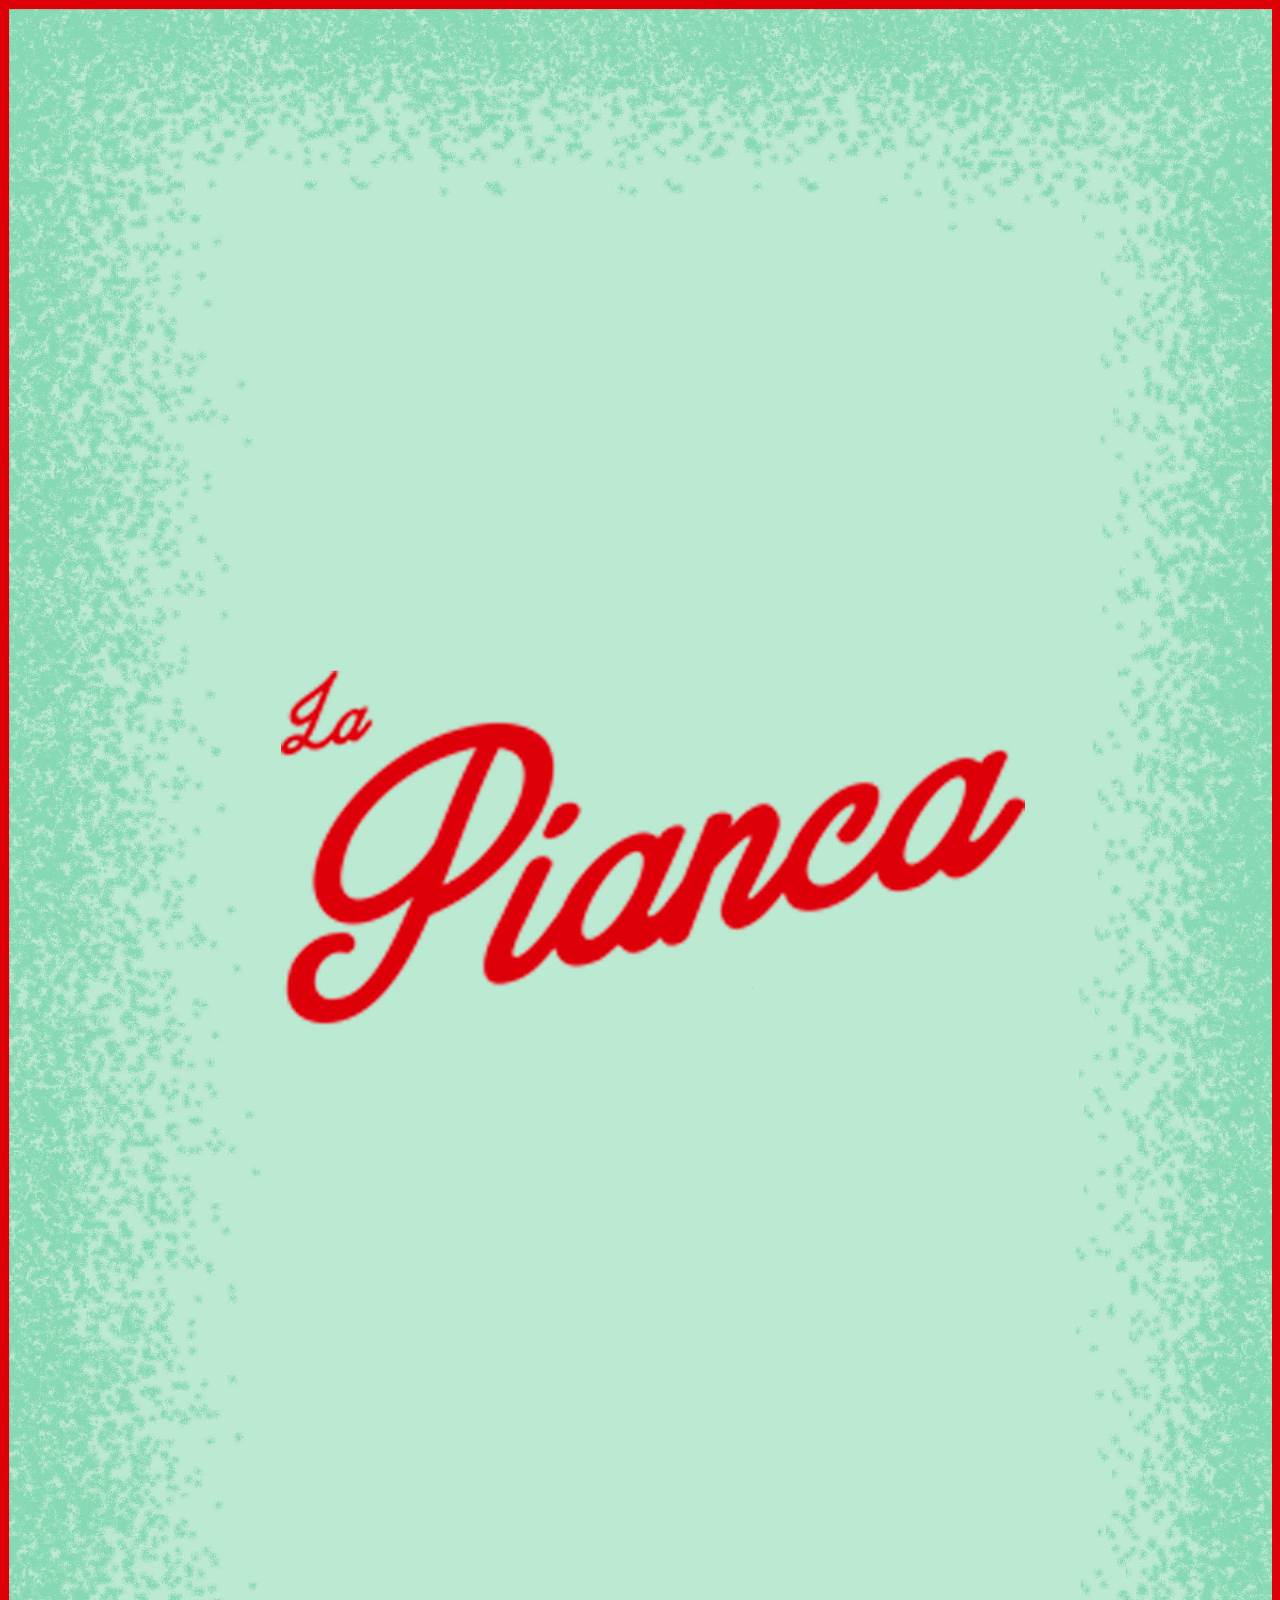
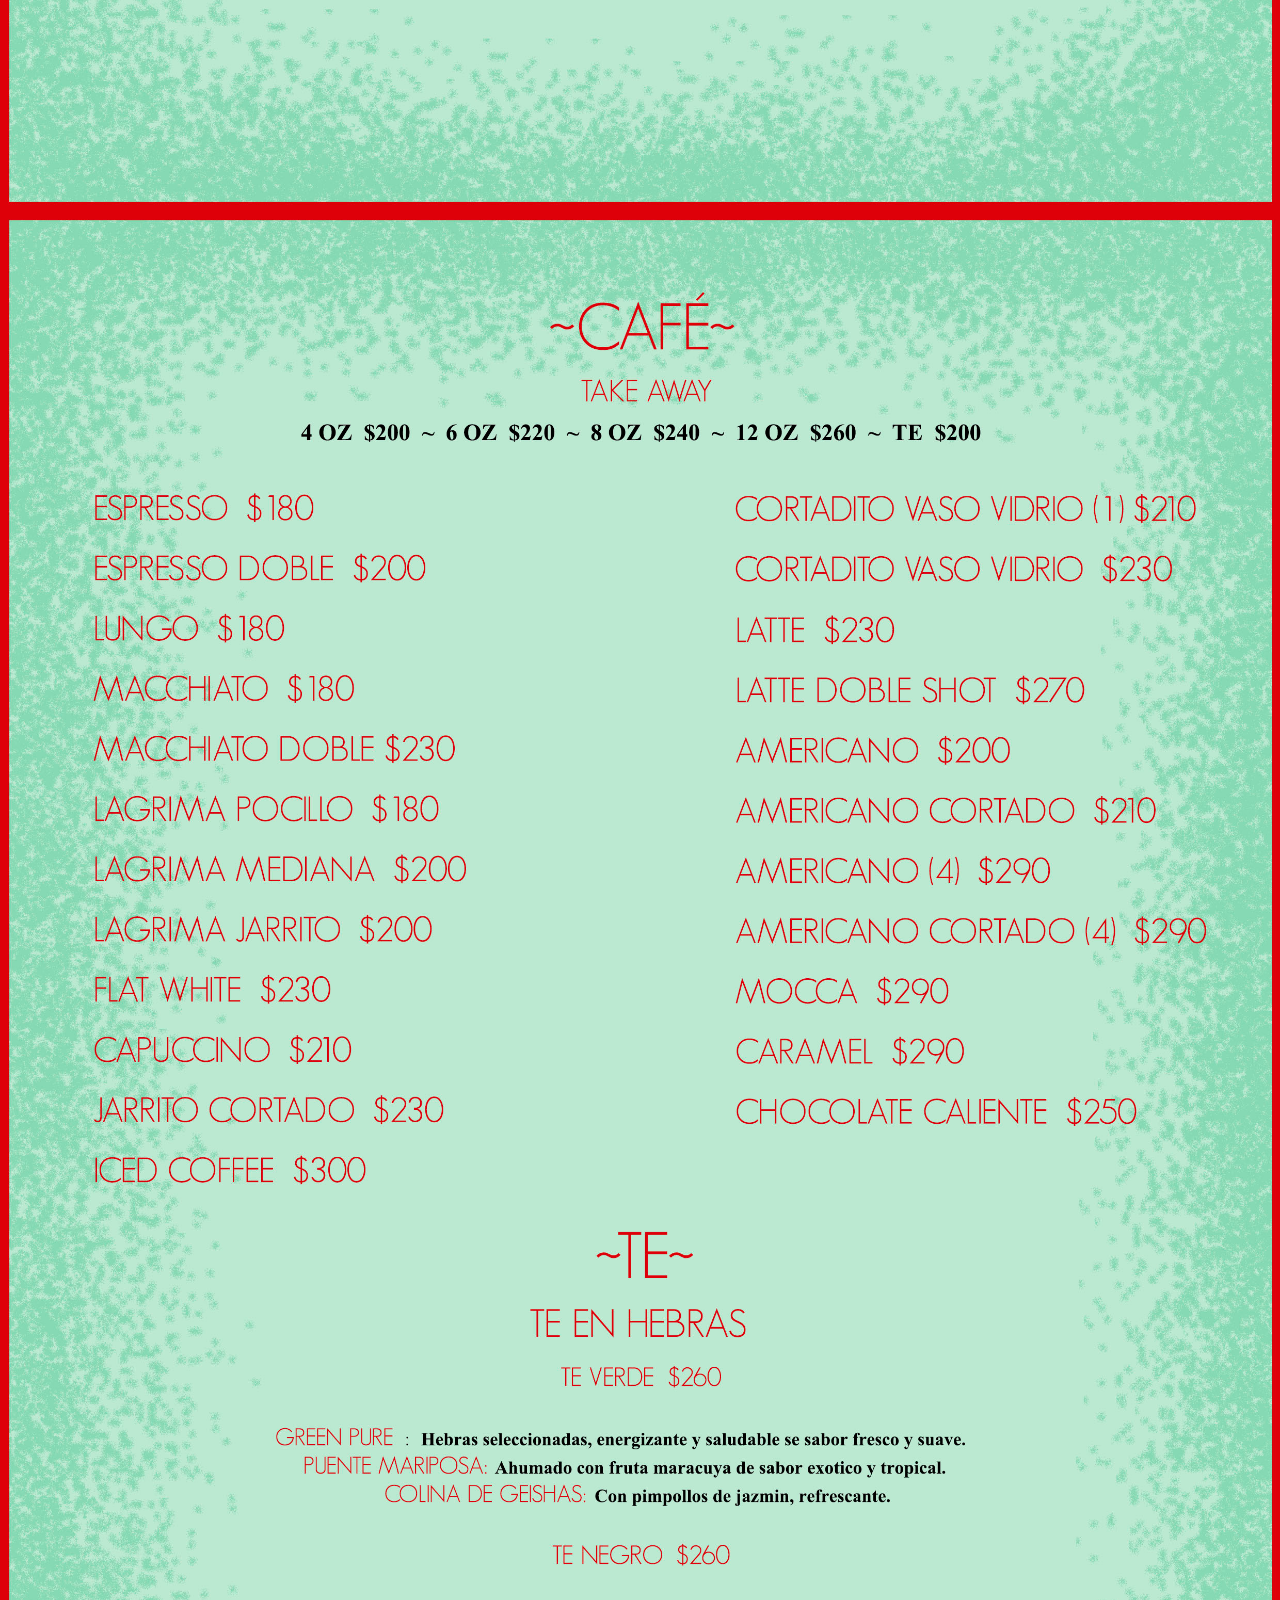
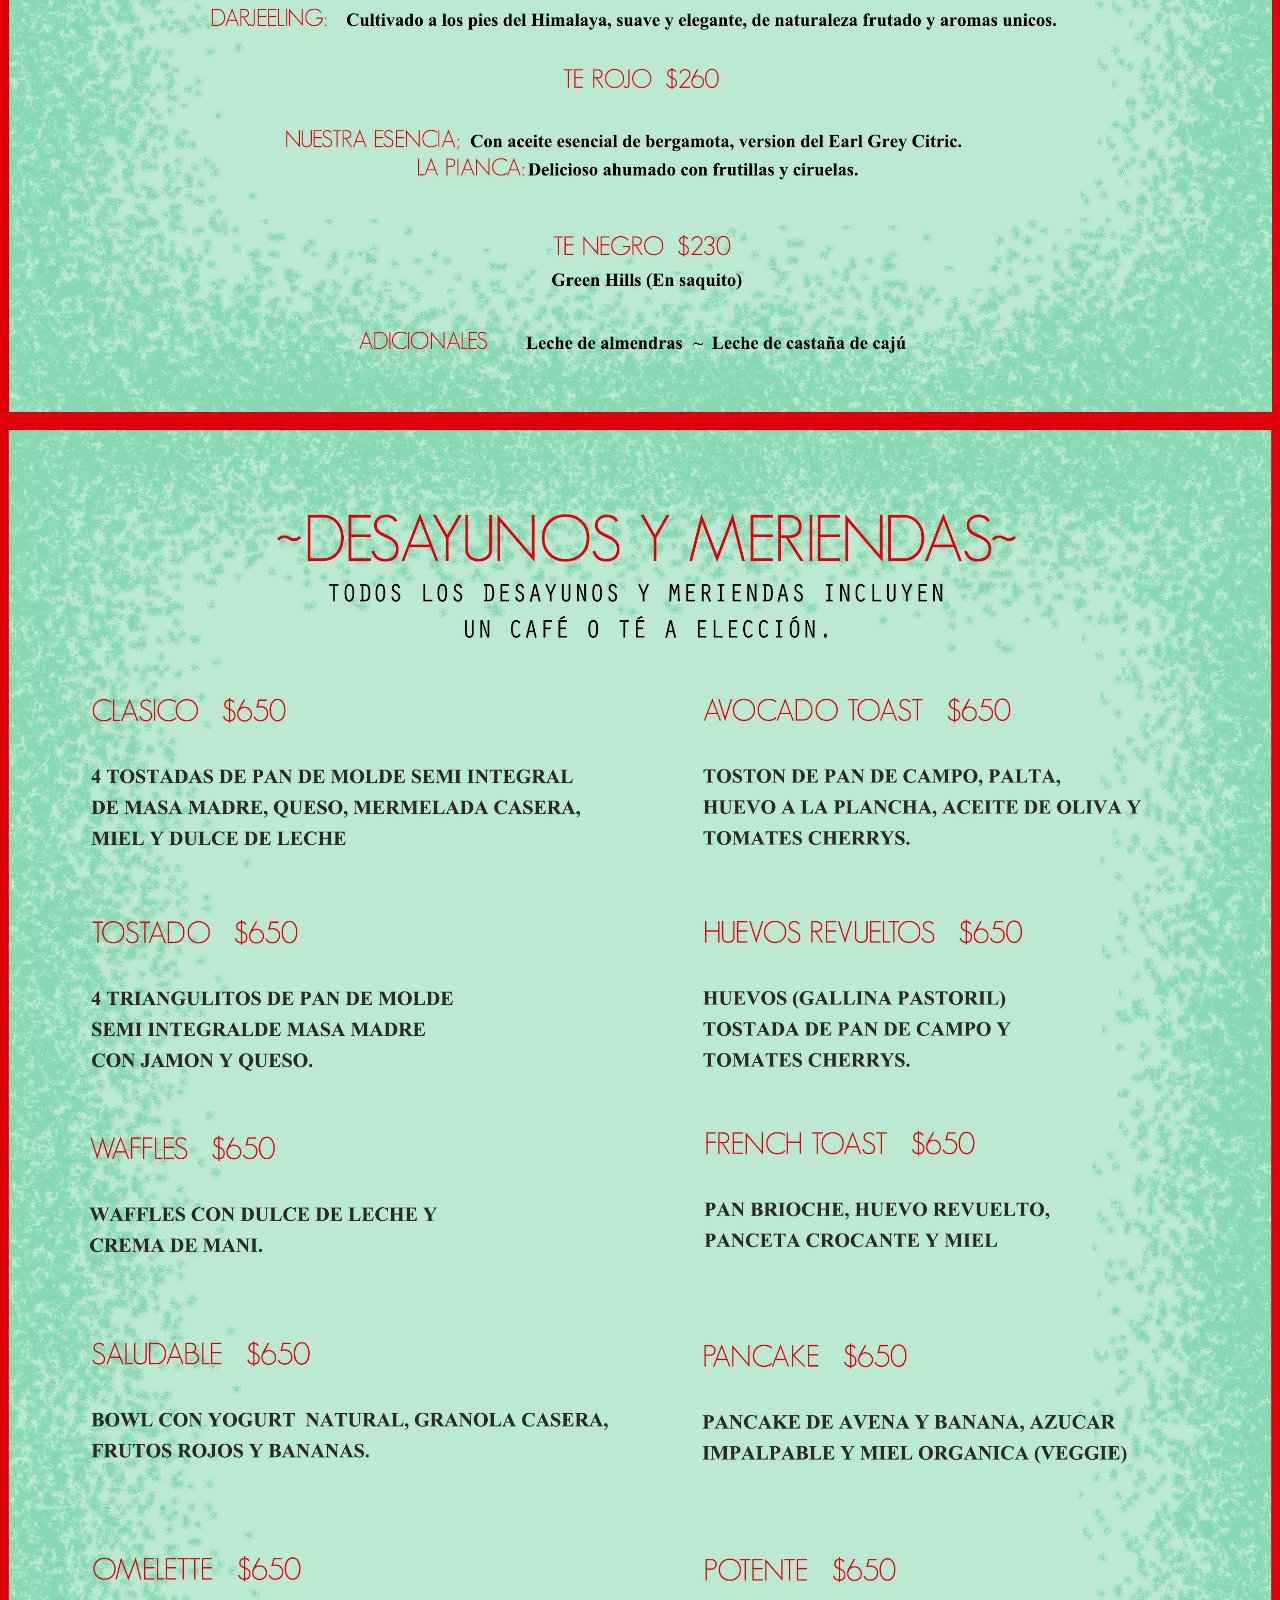
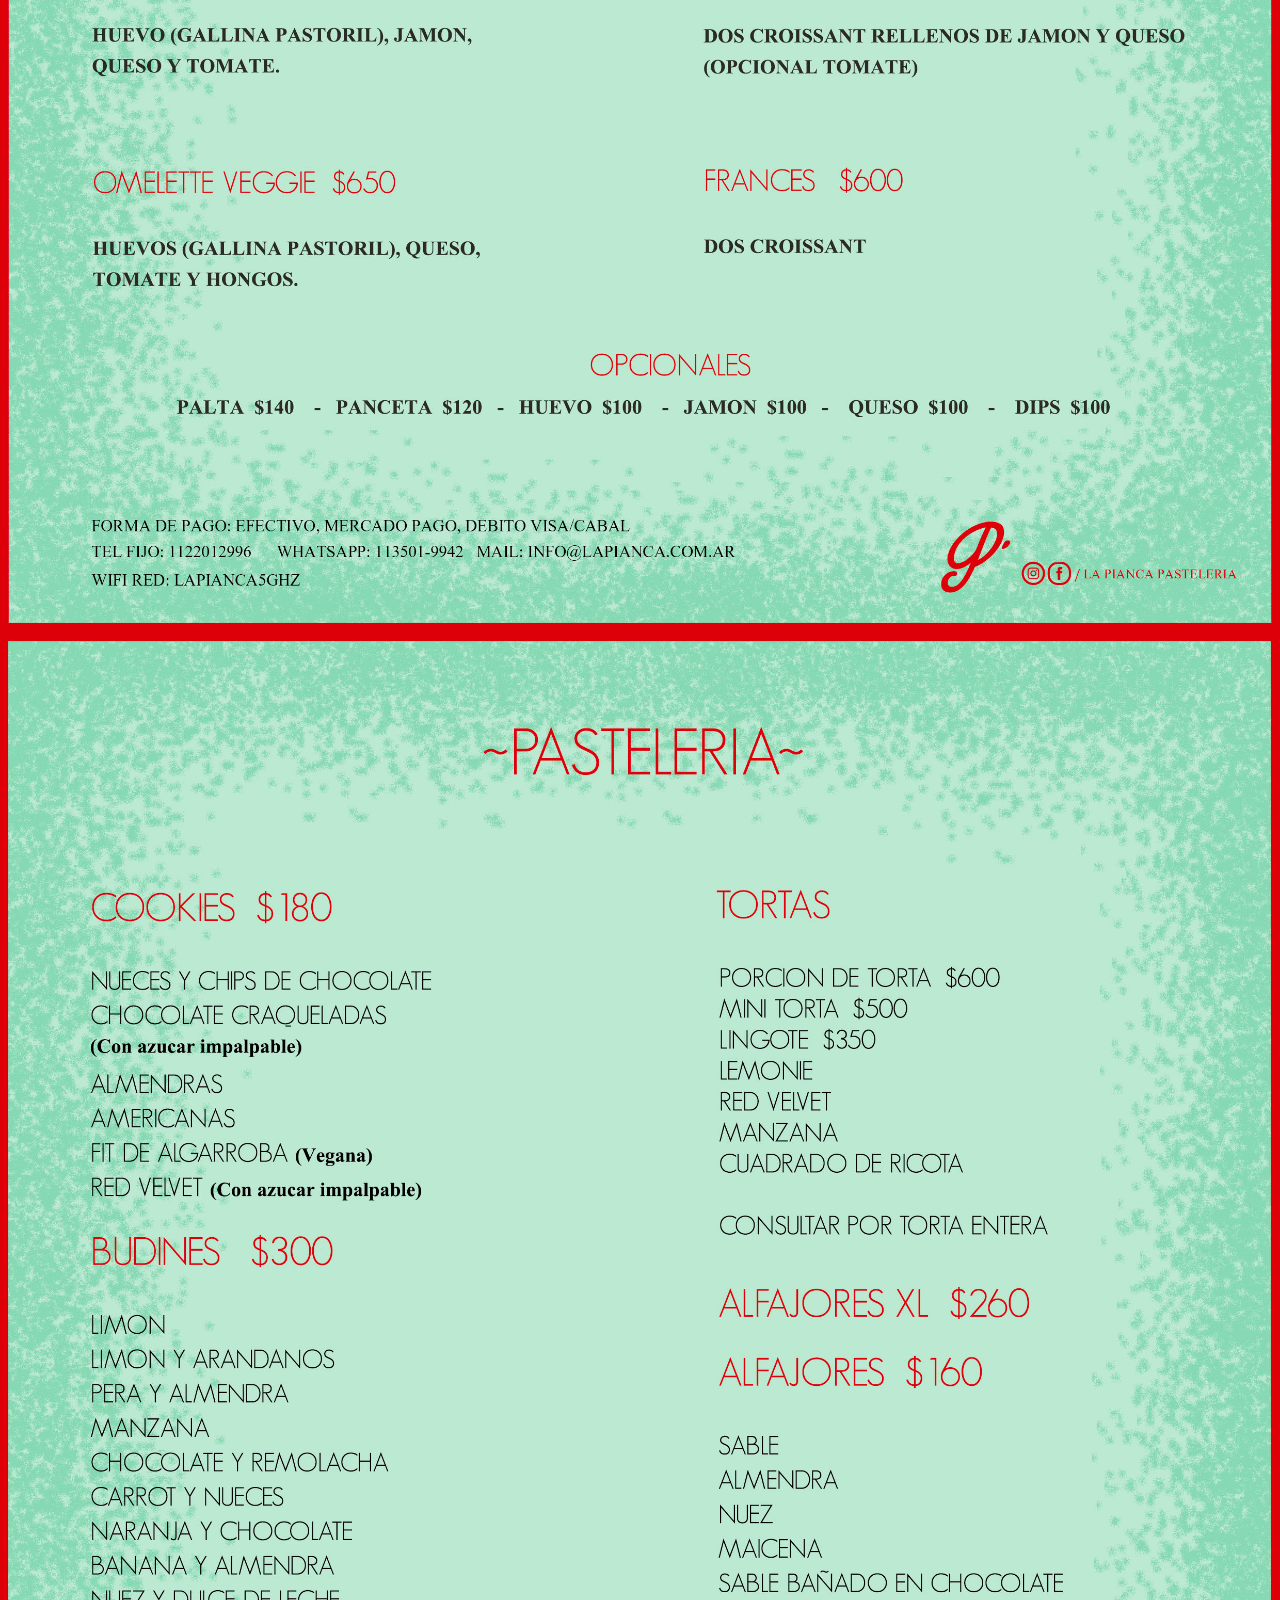
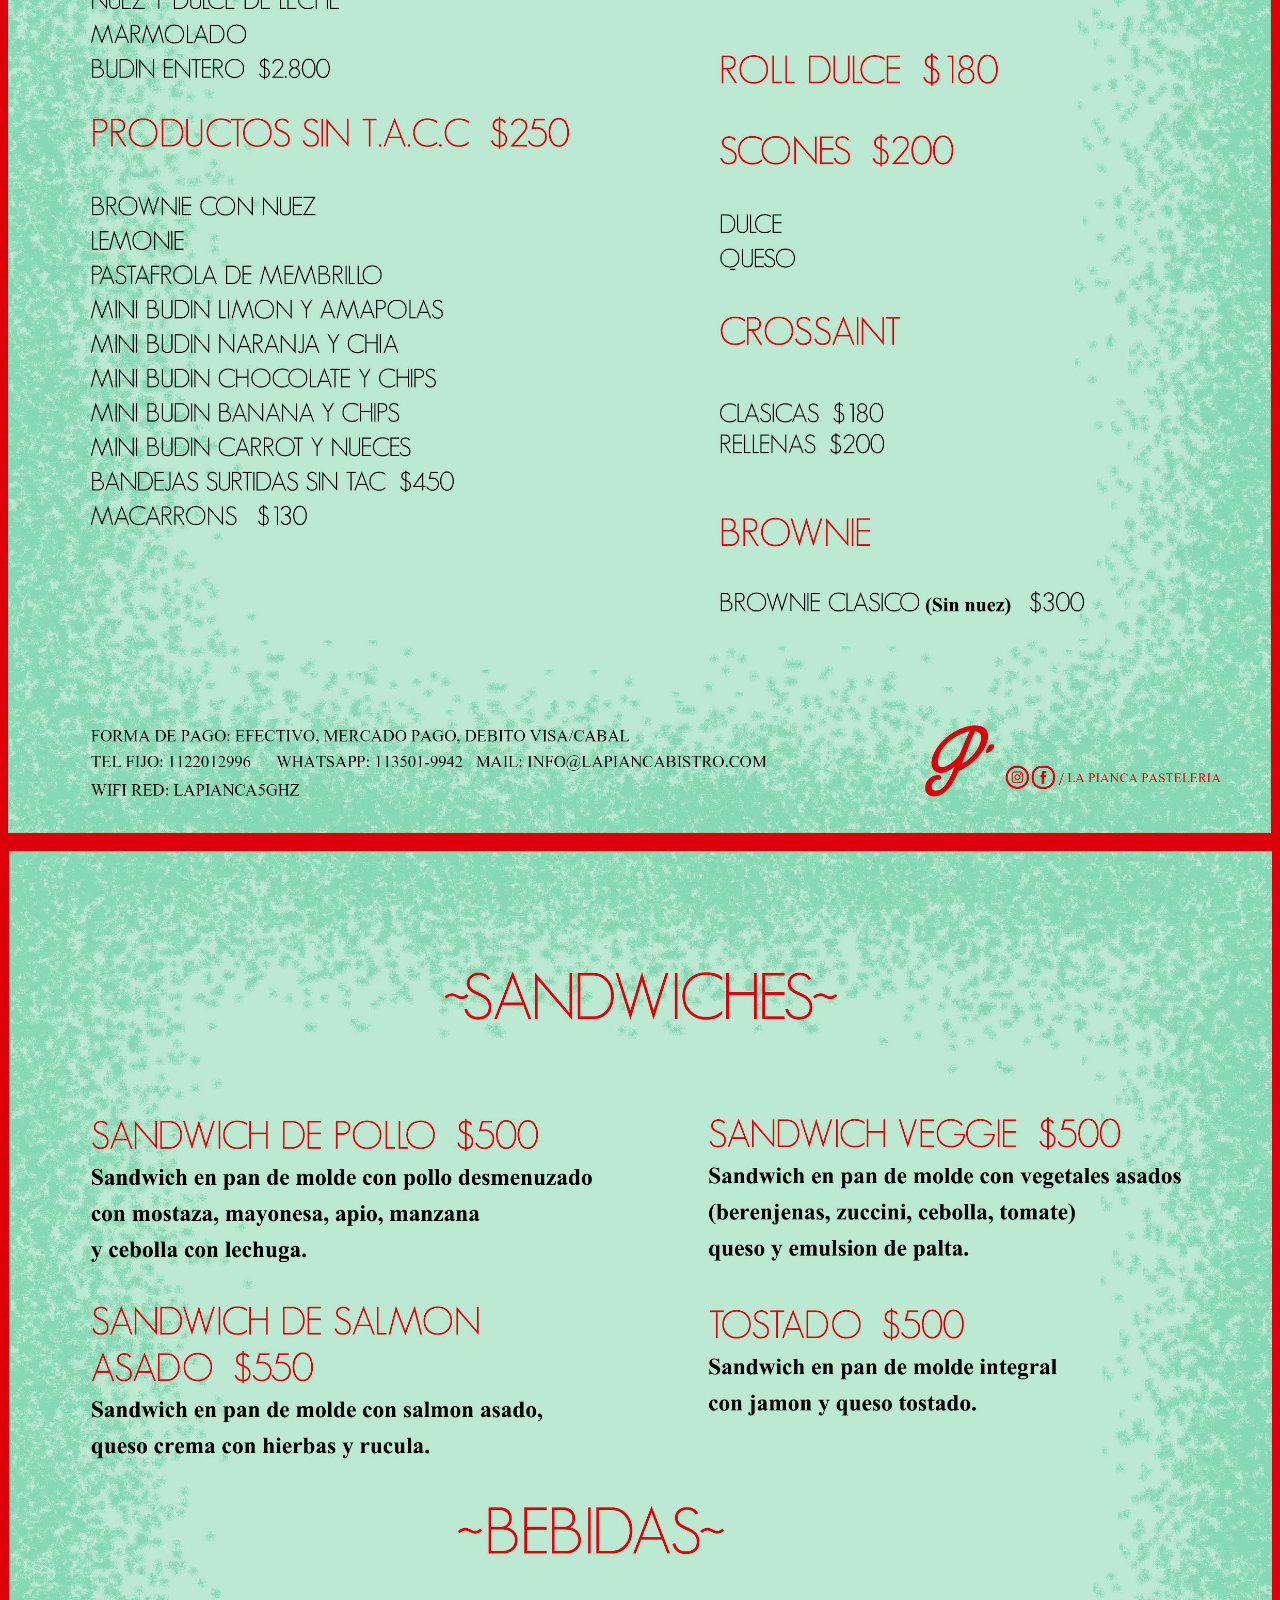
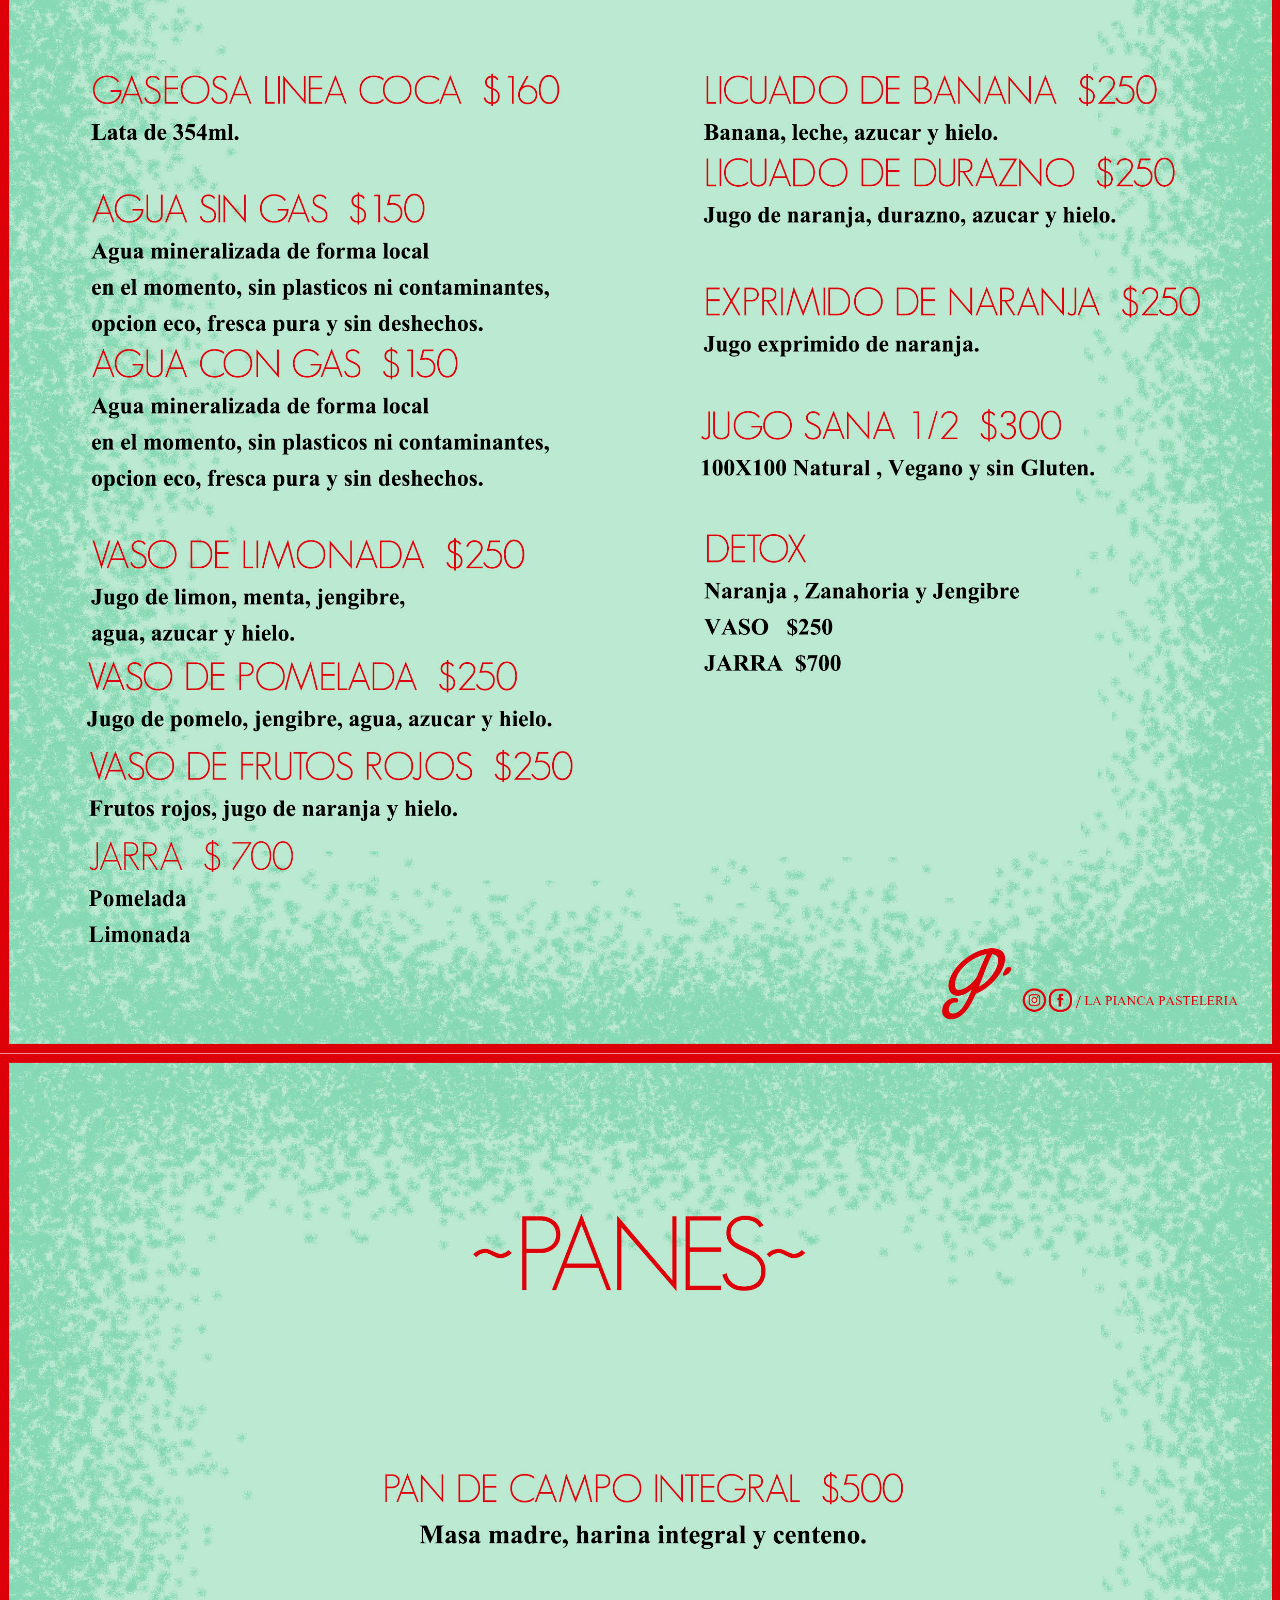
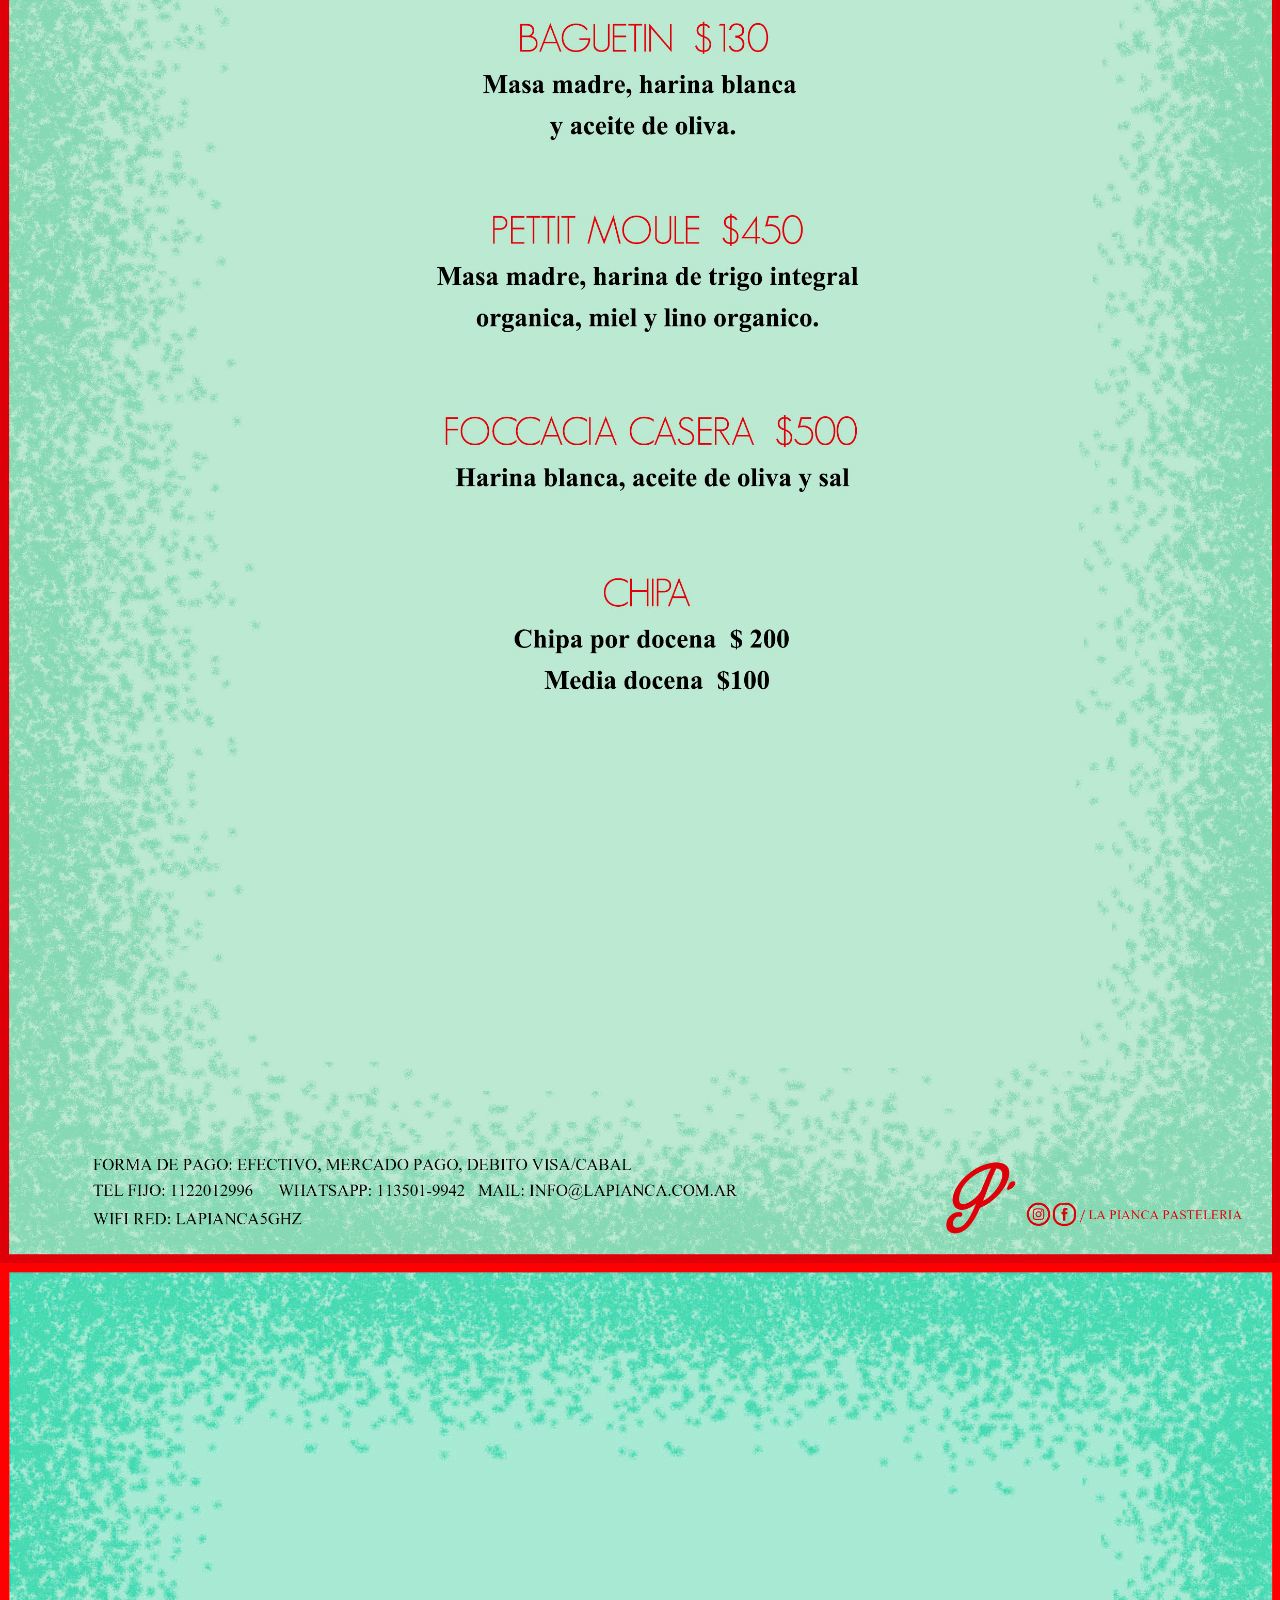
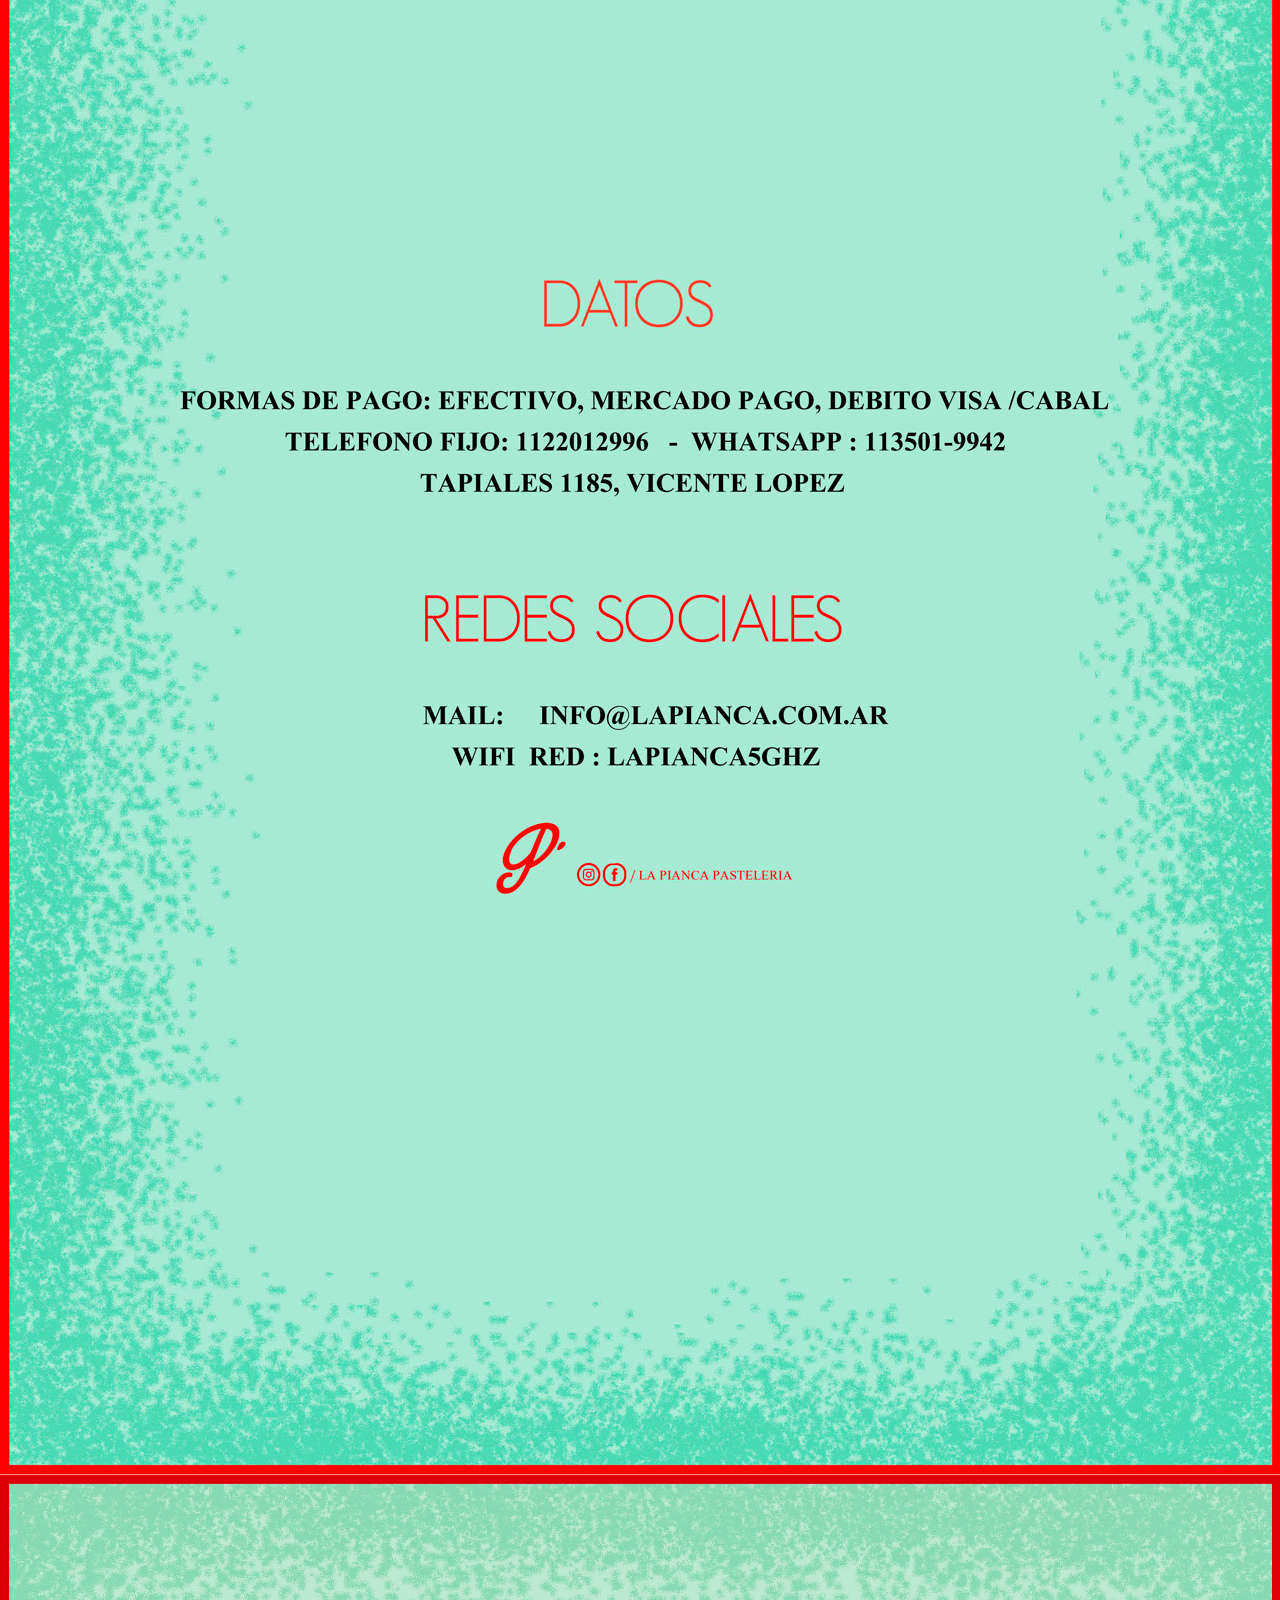
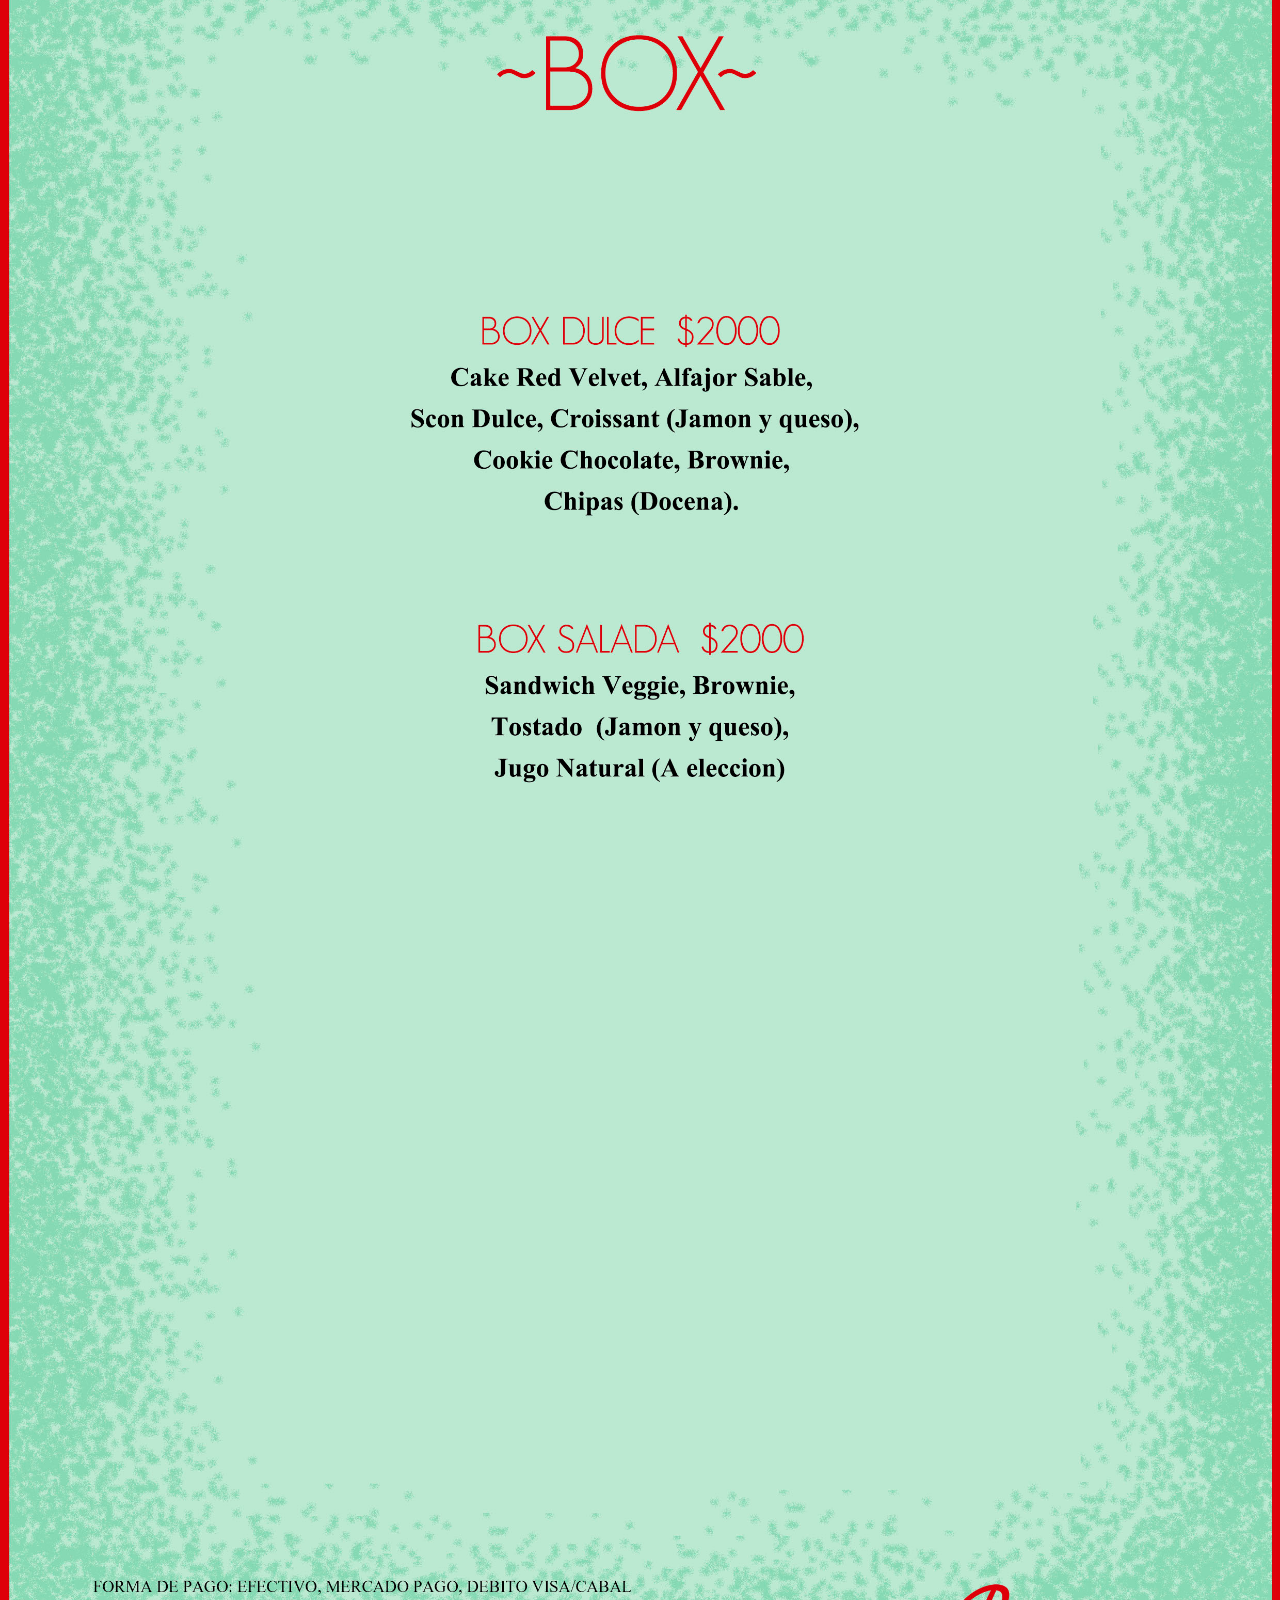
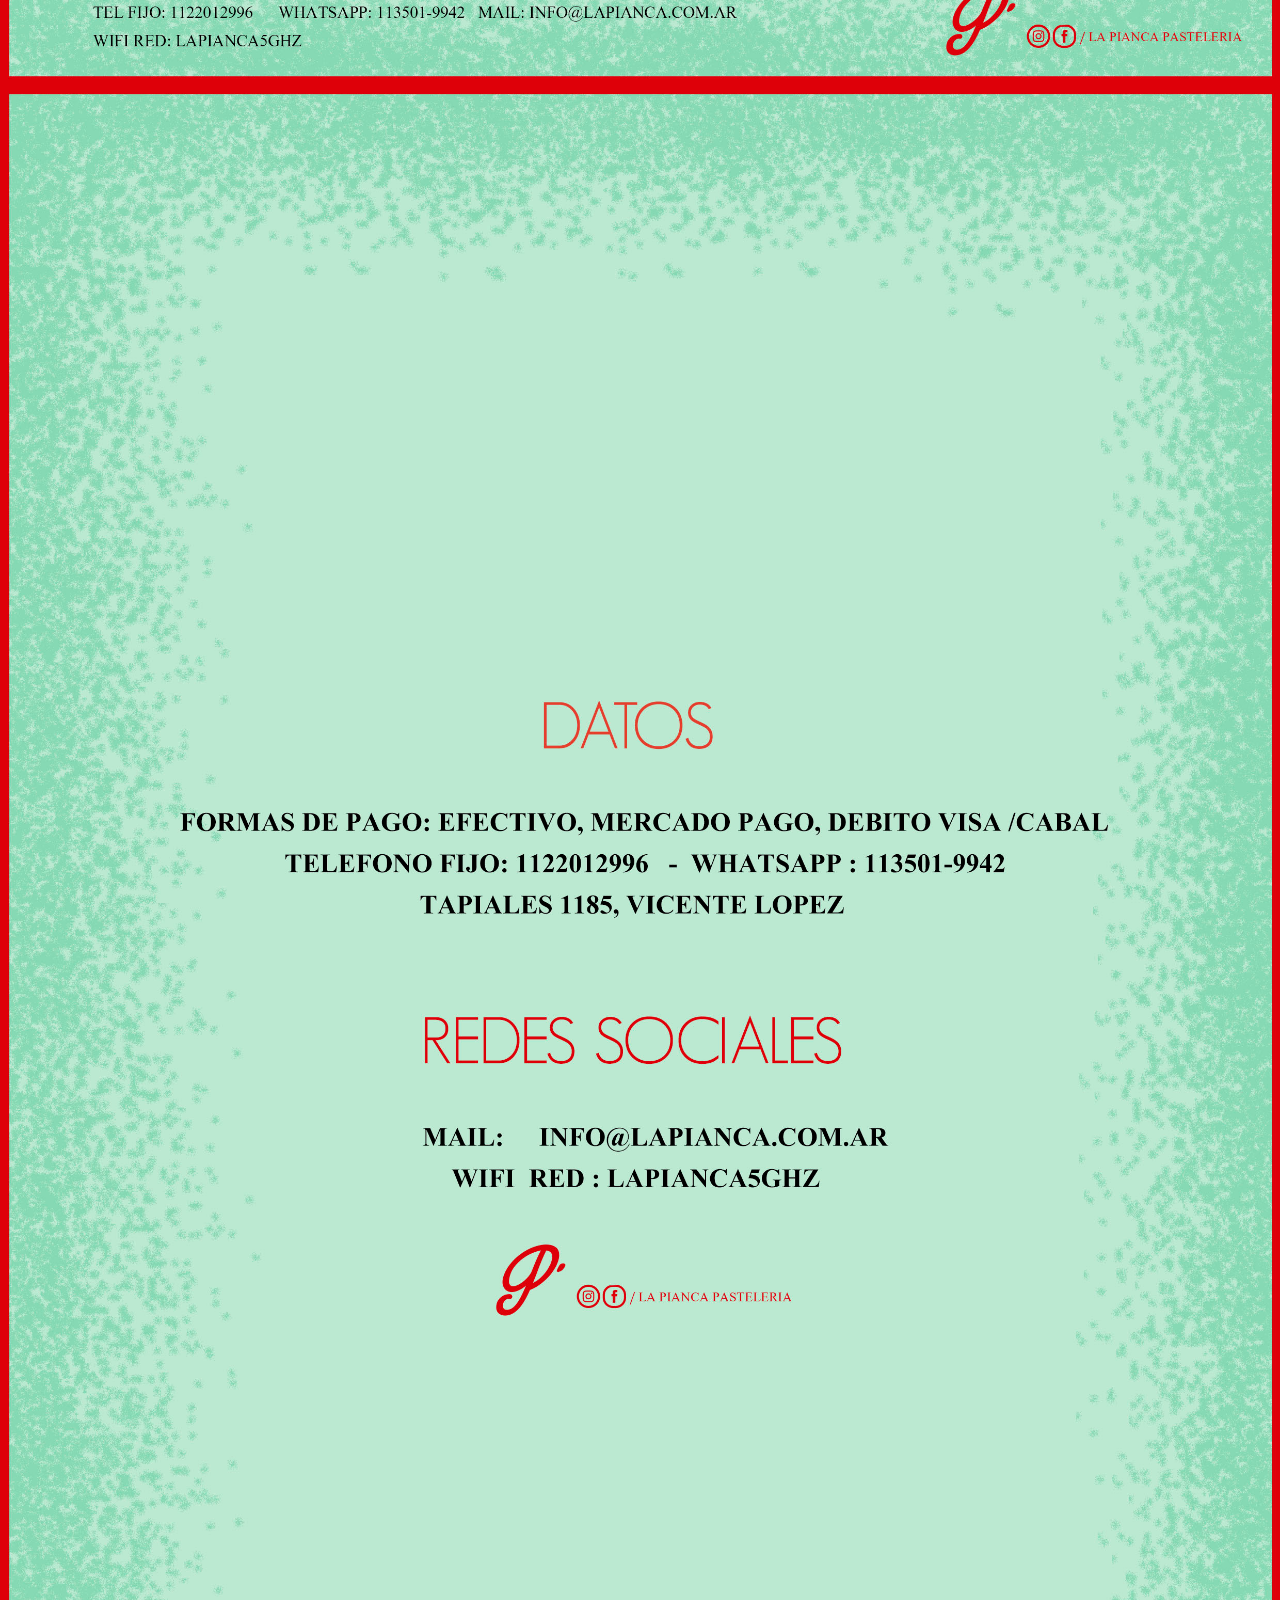
<file: carta/index.html>
<html>
<!-- Pablo R. Rébora △ Hosting + Webmaster - 200_OK info@pablorebora.com.ar -->
<head>
	<meta name="robots" content="noindex" />
	<meta name="viewport" content="width=device-width, initial-scale=1.0">
	
	<style type="text/css">
	body {
	margin: 0;
	padding: 0;
    background-color: #f00;
	}
</style>

</head>
<body>
<img src="01.jpg" width="100%"><br>
<img src="02.jpg" width="100%"><br>
<img src="03.jpg" width="100%"><br>
<img src="04.jpg" width="100%"><br>
<img src="05.jpg" width="100%"><br>
<img src="06.jpg" width="100%"><br>
<img src="07.jpg" width="100%"><br>
<img src="08.jpg" width="100%"><br>
<img src="09.jpg" width="100%"><br>

</body>
</html>
</file>
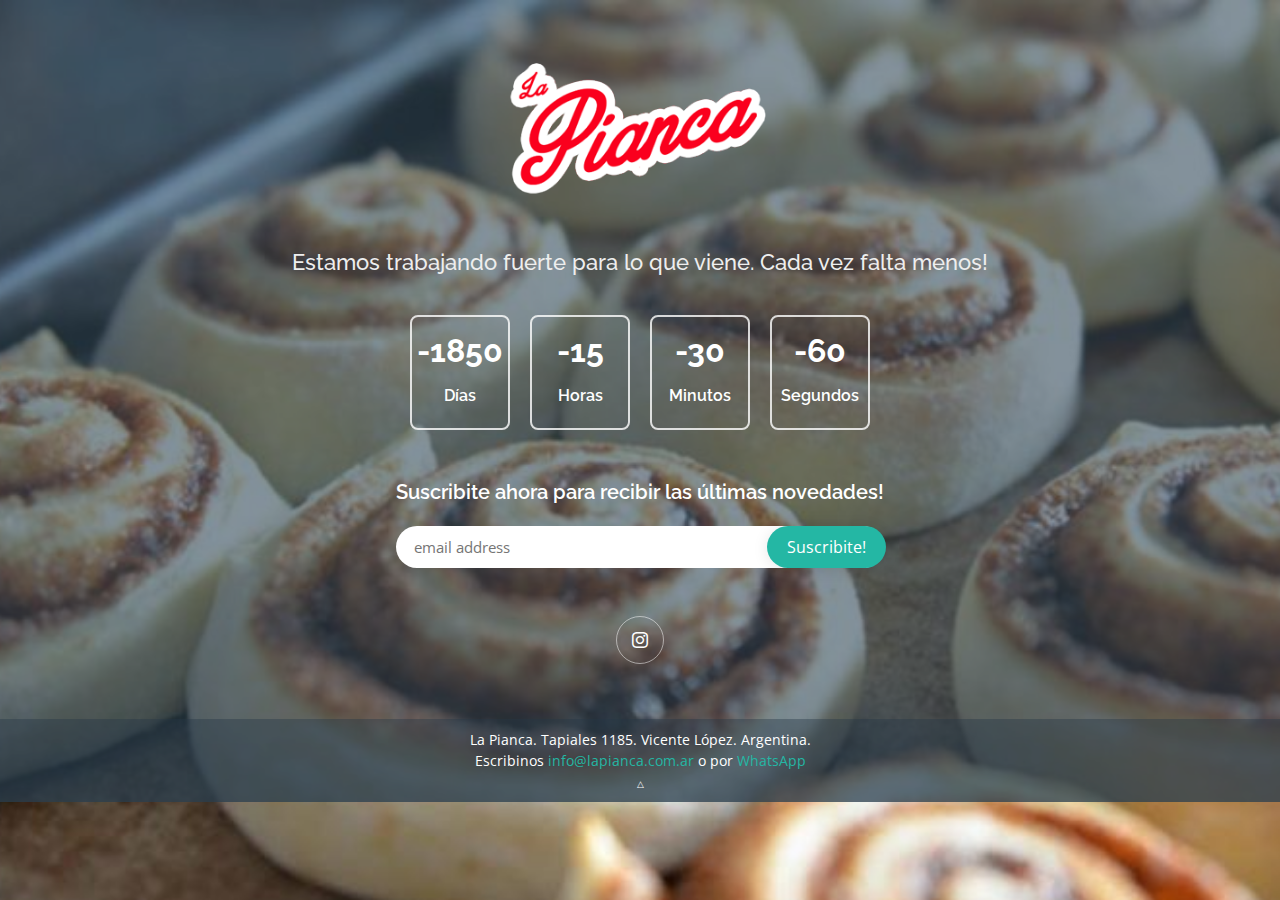
<file: muestra/index.html>
<!DOCTYPE html>
<html lang="es">
<head>
  <!-- Esquivando el indexado / remover cuando pase a producción-->
  <meta name="robots" content="noindex" />
  <meta name="googlebot" content="noindex" /> 
  <!-- fin Esquivando el indexado / remover cuando pase a producción-->

  <meta charset="utf-8">
  <meta content="width=device-width, initial-scale=1.0" name="viewport">
  <title>La Pianca - Especialidades en Pastelería y Rostizados</title>
  <meta content="La Pianca se especializa en pastelería y rotisería. Seleccionamos los mejores ingredientes. Una nueva generación de sabores tradicionales. " name="description">
  <meta content="rotiseria, pasteleria, desayuno, delicatessen, minutas, almuerzo, cena, rostizados, cafe" name="keywords">

  <!-- Favicons -->
  <link href="assets/img/favicon.png" rel="icon">
  <link href="assets/img/apple-touch-icon.png" rel="apple-touch-icon">

  <!-- Google Fonts -->
  <link href="https://fonts.googleapis.com/css?family=Open+Sans:300,300i,400,400i,600,600i,700,700i|Raleway:300,300i,400,400i,600,600i,700,700i" rel="stylesheet">
  <!-- Google Fonts Petit Formal -->
  <link rel="preconnect" href="https://fonts.gstatic.com">
<link href="https://fonts.googleapis.com/css2?family=Petit+Formal+Script&display=swap" rel="stylesheet">
  <!-- Google Fonts Damion -->
<link rel="preconnect" href="https://fonts.gstatic.com">
<link href="https://fonts.googleapis.com/css2?family=Damion&display=swap" rel="stylesheet">
<!-- Google Fonts Rouge Script -->
<link rel="preconnect" href="https://fonts.gstatic.com">
<link href="https://fonts.googleapis.com/css2?family=Rouge+Script&display=swap" rel="stylesheet">

  <!-- Vendor CSS Files -->
  <link href="assets/vendor/bootstrap/css/bootstrap.min.css" rel="stylesheet">
  <link href="assets/vendor/bootstrap-icons/bootstrap-icons.css" rel="stylesheet">

  <!-- Template Main CSS File -->
  <link href="assets/css/style.css" rel="stylesheet">
</head>

<body>

  <!-- ======= Header ======= -->
  <header id="header" class="d-flex align-items-center">
    <div class="container d-flex flex-column align-items-center">
      <img src="assets/img/lapianca_web_rw.png" style="width: 270px; margin-bottom: 50px">
      <h2>Estamos trabajando fuerte para lo que viene. Cada vez falta menos!</h2>
      <div class="countdown d-flex justify-content-center" data-count="2021/07/1">
        <div>
          <h3>%d</h3>
          <h4>Días</h4>
        </div>
        <div>
          <h3>%h</h3>
          <h4>Horas</h4>
        </div>
        <div>
          <h3>%m</h3>
          <h4>Minutos</h4>
        </div>
        <div>
          <h3>%s</h3>
          <h4>Segundos</h4>
        </div>
      </div>

      <div class="subscribe">
        <h4>Suscribite ahora para recibir las últimas novedades!</h4>
        <form action="https://LaPianca.us6.list-manage.com/subscribe/post?u=1eb65c54e16b7d9c3d7ce9446&amp;id=98dbc2295d" method="post" id="mc-embedded-subscribe-form" name="mc-embedded-subscribe-form" class="validate" target="_blank" novalidate>
          <div class="subscribe-form">
            <input type="email" value="" name="EMAIL" class="email" id="mce-EMAIL" placeholder="email address" required><input type="submit" value="Suscribite!" name="subscribe" id="mc-embedded-subscribe" class="button">
            <div style="position: absolute; left: -5000px;" aria-hidden="true"><input type="text" name="b_1eb65c54e16b7d9c3d7ce9446_98dbc2295d" tabindex="-1" value=""></div>
          </div>
          <div class="mt-2">
            
            <div class="sent-message">Gracias por suscribirte!</div>
          </div>
        </form>
      </div>

      <div class="social-links text-center">
        <a href="https://www.instagram.com/lapianca_pasteleria/" class="instagram" target="_blank"><i class="bi bi-instagram"></i></a>
      </div>
      
    </div>
  </header><!-- End #header -->
  <!-- ======= Footer ======= -->
  <footer id="footer">
    <div class="container">
      <div class="copyright">
       La Pianca. Tapiales 1185. Vicente López. Argentina. <br>
       Escribinos <a href="">info@lapianca.com.ar</a> o por <a href="">WhatsApp</a><br>
       <span style="font-size: 9px">△</span>
      </div>
    </div>
  </footer><!-- End #footer -->
  
  <!-- Vendor JS Files -->
  <script src="assets/vendor/bootstrap/js/bootstrap.bundle.min.js"></script>
  <script src="assets/vendor/php-email-form/validate.js"></script>

  <!-- Template Main JS File -->
  <script src="assets/js/main.js"></script>

</body>

</html>

<!-- 
Pablo R. Rébora △ 200_OK 
+Hosting +Diseño Web +Producción de Contenidos
pablorebora.com.ar/Webmaster
info@pablorebora.com.ar
-->
</file>
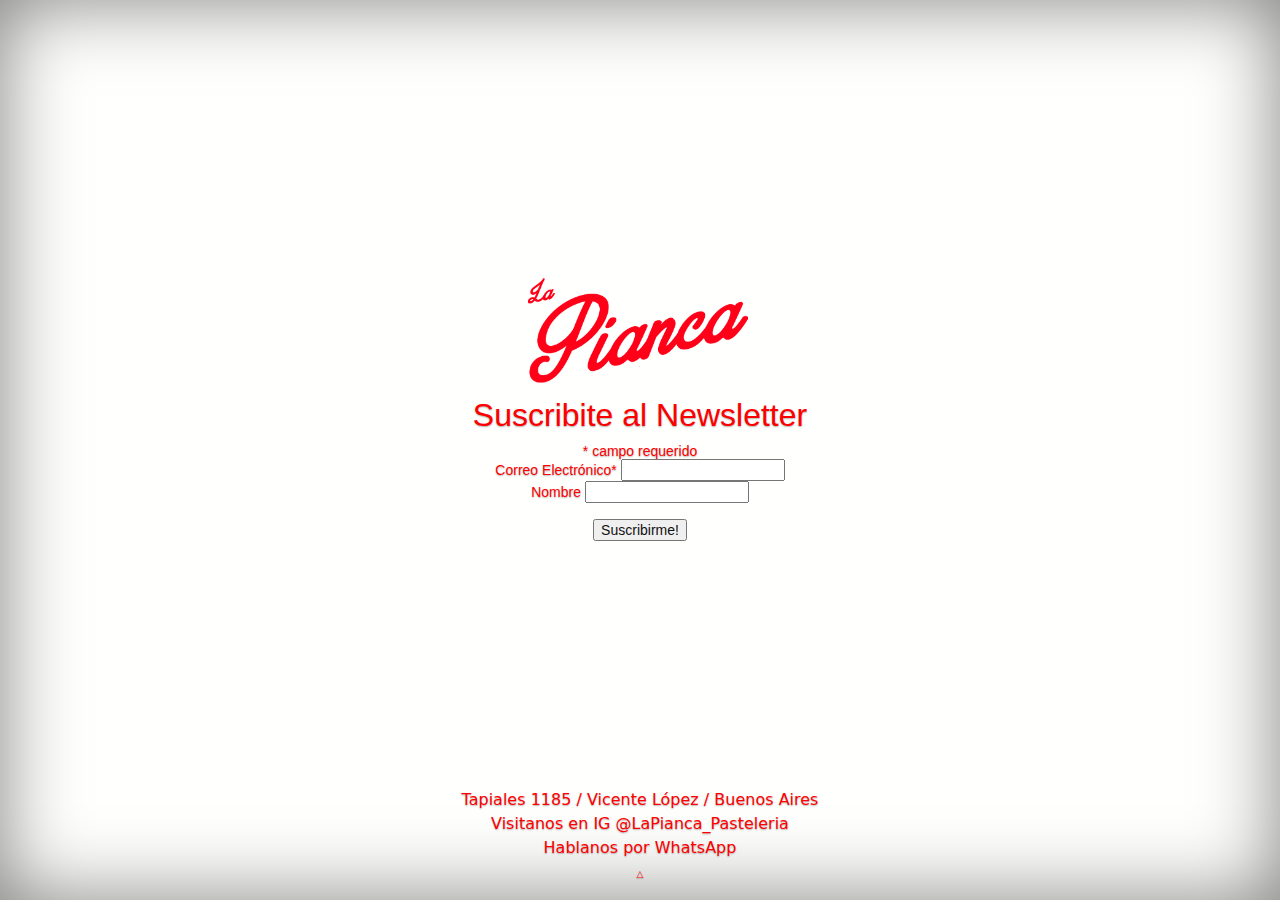
<file: news/index.html>
<!-- Pablo R. Rébora △  200_OK -->
<!doctype html>
<html lang="en" class="h-100">
  <head>
<!-- Google Tag Manager -->
<script>(function(w,d,s,l,i){w[l]=w[l]||[];w[l].push({'gtm.start':
new Date().getTime(),event:'gtm.js'});var f=d.getElementsByTagName(s)[0],
j=d.createElement(s),dl=l!='dataLayer'?'&l='+l:'';j.async=true;j.src=
'https://www.googletagmanager.com/gtm.js?id='+i+dl;f.parentNode.insertBefore(j,f);
})(window,document,'script','dataLayer','GTM-5F9HSLG');</script>
<!-- End Google Tag Manager -->
  	<meta name="robots" content="noindex" />
    <meta charset="utf-8">
    <meta name="viewport" content="width=device-width, initial-scale=1">
    <meta name="description" content="">
    <meta name="author" content="Pablo R. Rebora">
    <meta name="generator" content="Sublime Text 3 + Bootstrap 5">
    <title>Suscripción al Newsletter - La Pianca Pastelería</title>

    <!-- Bootstrap core CSS -->
	<link href="bootstrap.min.css" rel="stylesheet">

    <!-- Favicons -->
	<link rel="icon" href="favicon.ico">

	<meta name="theme-color" content="#7952b3">

	<style>
		
		.bd-placeholder-img {
	        font-size: 1.125rem;
	        text-anchor: middle;
	        -webkit-user-select: none;
	        -moz-user-select: none;
	        user-select: none;
      	}	

      @media (min-width: 768px) {
        .bd-placeholder-img-lg {
          font-size: 3.5rem;
        }
      }
    </style>
   <!-- Custom styles for this template -->
    <link href="estilo.css" rel="stylesheet">
<!-- Global site tag (gtag.js) - Google Analytics -->
<script async src="https://www.googletagmanager.com/gtag/js?id=G-TDT4HWH7FQ"></script>
<script>
  window.dataLayer = window.dataLayer || [];
  function gtag(){dataLayer.push(arguments);}
  gtag('js', new Date());

  gtag('config', 'G-TDT4HWH7FQ');
</script>

  </head>
  <body class="d-flex h-100 text-center text-white bg-dark">
    <!-- Google Tag Manager (noscript) -->
<noscript><iframe src="https://www.googletagmanager.com/ns.html?id=GTM-5F9HSLG"
height="0" width="0" style="display:none;visibility:hidden"></iframe></noscript>
<!-- End Google Tag Manager (noscript) -->
    
<div class="cover-container d-flex w-100 h-100 p-3 mx-auto flex-column">
  <header class="mb-auto">
    <div>
      <h3 class="float-md-start mb-0"></h3>
     <!--  <nav class="nav nav-masthead justify-content-center float-md-end">
        <a class="nav-link active" aria-current="page" href="#">Home</a>
        <a class="nav-link" href="#">Features</a>
        <a class="nav-link" href="#">Contact</a>
      </nav> -->
    </div>
  </header>

  <main class="px-3">
  	<center>
  	<a href="https://lapianca.com.ar"><img src="lapianca_web_w.png" width="250"></a>
  </center>
<!-- Begin Mailchimp Signup Form -->
<link href="//cdn-images.mailchimp.com/embedcode/classic-10_7.css" rel="stylesheet" type="text/css">
<style type="text/css">
	#mc_embed_signup{clear:left; font:14px Helvetica,Arial,sans-serif; }
	/* Add your own Mailchimp form style overrides in your site stylesheet or in this style block.
	   We recommend moving this block and the preceding CSS link to the HEAD of your HTML file. */
</style>
<div id="mc_embed_signup" class="form-group">
<form action="https://LaPianca.us6.list-manage.com/subscribe/post?u=1eb65c54e16b7d9c3d7ce9446&amp;id=98dbc2295d" method="post" id="mc-embedded-subscribe-form" name="mc-embedded-subscribe-form" class="validate" target="_blank" novalidate>
    <div id="mc_embed_signup_scroll">
	<center><h2>Suscribite al Newsletter</h2></center>
<div class="indicates-required"><span class="asterisk">*</span> campo requerido</div>
<div class="mc-field-group">
	<label for="mce-EMAIL">Correo Electrónico<span class="asterisk">*</span>
</label>
	<input type="email" value="" name="EMAIL" class="required email" id="mce-EMAIL">
</div>
<div class="mc-field-group">
	<label for="mce-FNAME">Nombre </label>
	<input type="text" value="" name="FNAME" class="" id="mce-FNAME">
</div>

	<div id="mce-responses" class="clear">
		<div class="response" id="mce-error-response" style="display:none"></div>
		<div class="response" id="mce-success-response" style="display:none"></div>
	</div>    <!-- real people should not fill this in and expect good things - do not remove this or risk form bot signups-->
    <div style="position: absolute; left: -5000px;" aria-hidden="true"><input type="text" name="b_1eb65c54e16b7d9c3d7ce9446_98dbc2295d" tabindex="-1" value=""></div><br>
   <center><div class="clear"><input type="submit" value="Suscribirme!" name="subscribe" id="mc-embedded-subscribe" class="button" style="color: #111"></div></center>
    </div>
</form>
</div>

<!--End mc_embed_signup-->
  </main>

  <footer class="mt-auto text-white">
    
    Tapiales 1185 / Vicente López / Buenos Aires<br>
	Visitanos en IG <a href="https://instagram.com/lapianca_pasteleria/" style="text-decoration: none; color: #f00">@LaPianca_Pasteleria</a><br>
	Hablanos por  <a href="https://wa.link/cy2hty" target="_blank" border="0" style="text-decoration: none; color: #f00">WhatsApp</a><br>
	<span style="font-size: 9px">△</span>
	
  </footer>
</div> 
  </body>
</html>
<!-- Pablo R. Rébora △ 200_OK -->
</file>
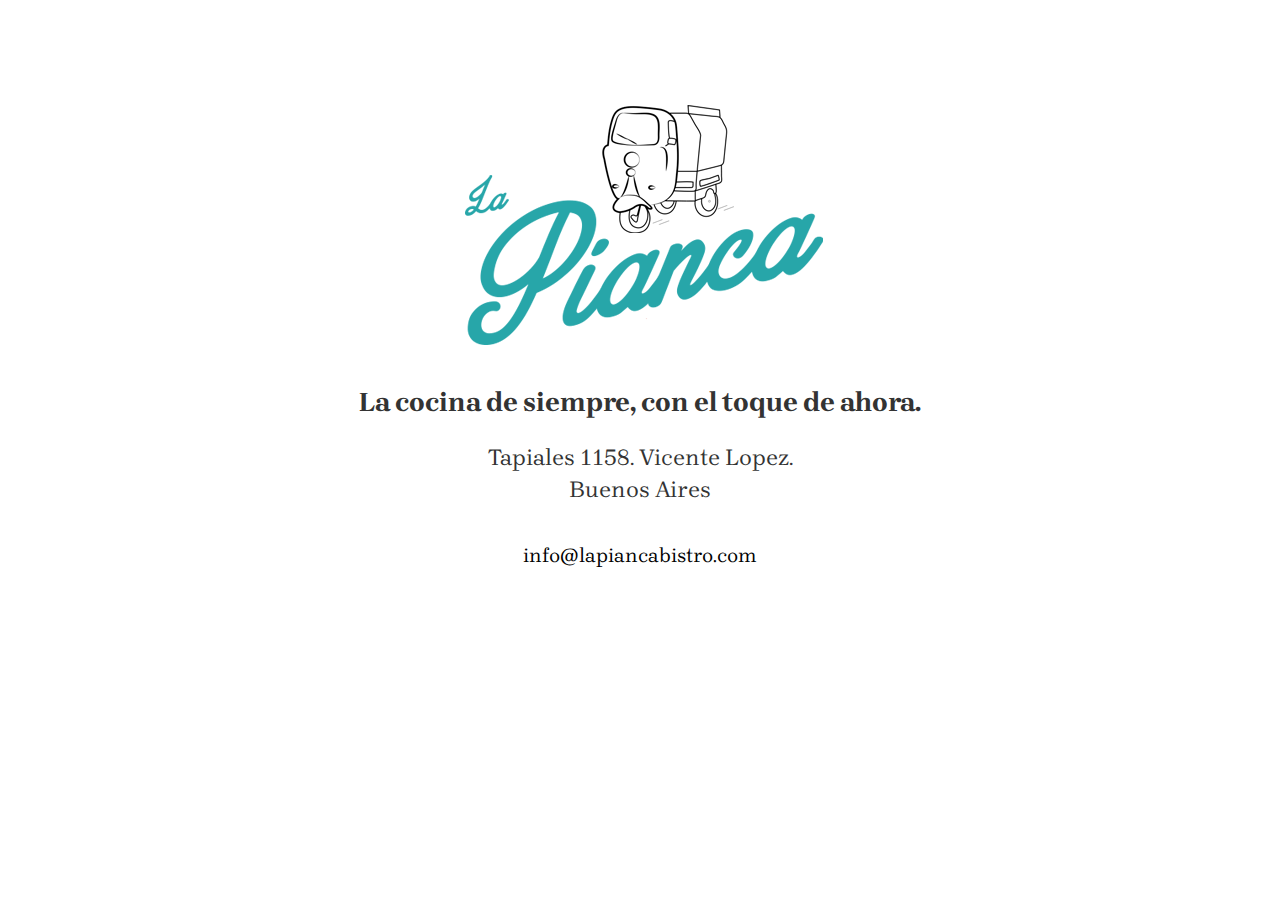
<file: old_index/index.html>
<!DOCTYPE html>
<html lang="en">
  <head>
    <meta charset="utf-8">
	<meta http-equiv="X-UA-Compatible" content="IE=edge">
	<meta name="viewport" content="width=device-width, initial-scale=1">
    <title>La Pianca - Tapiales 1185 - Vicente Lopez. Buenos Aires.</title>
    <!-- Bootstrap -->
	<link href="css/bootstrap.css" rel="stylesheet">
	<link href="css/general.css" rel="stylesheet" type="text/css">

	<!-- Google Fonts -->
	<link rel="preconnect" href="https://fonts.gstatic.com">
	<link href="https://fonts.googleapis.com/css2?family=Brygada+1918&display=swap" rel="stylesheet">

	<!-- HTML5 shim and Respond.js for IE8 support of HTML5 elements and media queries -->
	<!-- WARNING: Respond.js doesn't work if you view the page via file:// -->
	<!--[if lt IE 9]>
		  <script src="https://oss.maxcdn.com/html5shiv/3.7.2/html5shiv.min.js"></script>
		  <script src="https://oss.maxcdn.com/respond/1.4.2/respond.min.js"></script>
		<![endif]-->
  </head>
  <body style="font-family: 'Brygada 1918', serif; font-size: 25px">
	<img src="images/proximamente.png" alt="La Pianca Bistró"  class="img-responsive home center-block"/>
 	<img src="images/proximamente.png" alt="La Pianca Bistró"  class="img-responsive Mobile home center-block"/>
  <center>
    <div class="center-block" style="font-size: 27px; padding: 10px"><b>La cocina de siempre, con el toque de ahora.</b></div>
    <div style="font-size: 23px; padding: 10px">Tapiales 1158. Vicente Lopez.<br> Buenos Aires</div>
  </center>

	  <div class="email center-block">
  	  <a href="mailto:infolapiancabistro.com" class="textoLink" style="font-family: 'Brygada 1918', serif; font-size: 20px">info@lapiancabistro.com</a> </div>
  <!-- jQuery (necessary for Bootstrap's JavaScript plugins) --> 
	<script src="js/jquery-1.11.3.min.js"></script>

	<!-- Include all compiled plugins (below), or include individual files as needed --> 
	<script src="js/bootstrap.js"></script>
  </body>
</html>
</file>
<file: muestra/assets/css/style.css>
/**
* CLiente: La Pianca
/*--------------------------------------------------------------
# General
--------------------------------------------------------------*/
body {
  font-family: "Open Sans", sans-serif;
  color: #fff;
  background: url("../img/bg4.jpg") top center no-repeat;
  background-size: cover;
  position: relative;
}

body::before {
  content: "";
  position: absolute;
  left: 0;
  right: 0;
  top: 0;
  bottom: 0;
  background: rgba(49, 71, 89, 0.6);
}

@media (min-width: 1024px) {
  body {
    background-attachment: fixed;
  }
}

a {
  color: #24b7a4;
  text-decoration: none;
}

a:hover {
  color: #36d8c3;
  text-decoration: none;
}

h1, h2, h3, h4, h5, h6 {
  font-family: "Raleway", sans-serif;
}

#main {
  position: relative;
}

/*--------------------------------------------------------------
# Back to top button
--------------------------------------------------------------*/
.back-to-top {
  position: fixed;
  visibility: hidden;
  opacity: 0;
  right: 15px;
  bottom: 15px;
  z-index: 996;
  background: #24b7a4;
  width: 40px;
  height: 40px;
  border-radius: 50px;
  transition: all 0.4s;
}

.back-to-top i {
  font-size: 28px;
  color: #fff;
  line-height: 0;
}

.back-to-top:hover {
  background: #2ed6c0;
  color: #fff;
}

.back-to-top.active {
  visibility: visible;
  opacity: 1;
}

/*--------------------------------------------------------------
# Header
--------------------------------------------------------------*/
#header {
  position: relative;
  width: 100%;
  padding: 55px 0;
  /* countdown */
}

#header h1 {
  margin: 0 0 10px 0;
  font-size: 80px;
  font-weight: 400;
  line-height: 80px;
  color: #fff;
}

#header h2 {
  color: #eee;
  margin-bottom: 30px;
  font-size: 22px;
}

#header .countdown {
  margin-bottom: 40px;
}

#header .countdown div {
  text-align: center;
  border: 2px solid rgba(255, 255, 255, 0.8);
  border-radius: 8px;
  margin: 10px 10px;
  width: 100px;
  padding: 15px 0;
}

#header .countdown div h3 {
  font-weight: 700;
  font-size: 32px;
  margin-bottom: 15px;
}

#header .countdown div h4 {
  font-size: 16px;
  font-weight: 600;
}

@media (max-width: 575px) {
  #header .countdown div {
    width: 70px;
    padding: 10px 0;
    margin: 10px 8px;
  }
  #header .countdown div h3 {
    font-size: 28px;
    margin-bottom: 10px;
  }
  #header .countdown div h4 {
    font-size: 14px;
    font-weight: 500;
  }
}

#header .subscribe {
  font-size: 15px;
  text-align: center;
}

#header .subscribe h4 {
  font-size: 20px;
  font-weight: 600;
  color: #fff;
  position: relative;
  padding-bottom: 12px;
}

#header .subscribe .subscribe-form {
  min-width: 300px;
  margin-top: 10px;
  background: #fff;
  padding: 6px 10px;
  position: relative;
  border-radius: 50px;
  text-align: left;
}

#header .subscribe .subscribe-form input[type="email"] {
  border: 0;
  padding: 4px 8px;
  width: calc(100% - 100px);
}

#header .subscribe .subscribe-form input[type="submit"] {
  position: absolute;
  top: 0;
  right: -2px;
  bottom: 0;
  border: 0;
  background: none;
  font-size: 16px;
  padding: 0 20px;
  background: #24b7a4;
  color: #fff;
  transition: 0.3s;
  border-radius: 50px;
  box-shadow: 0px 2px 15px rgba(0, 0, 0, 0.1);
}

#header .subscribe .subscribe-form input[type="submit"]:hover {
  background: #22ae9c;
}

#header .subscribe .error-message {
  display: none;
  color: #ed3c0d;
  text-align: center;
  padding: 15px;
  font-weight: 600;
}

#header .subscribe .sent-message {
  display: none;
  color: #18d26e;
  text-align: center;
  padding: 15px;
  font-weight: 600;
}

#header .subscribe .loading {
  display: none;
  text-align: center;
  padding: 15px;
}

#header .subscribe .loading:before {
  content: "";
  display: inline-block;
  border-radius: 50%;
  width: 24px;
  height: 24px;
  margin: 0 10px -6px 0;
  border: 3px solid #18d26e;
  border-top-color: #eee;
  -webkit-animation: animate-loading-notify 1s linear infinite;
  animation: animate-loading-notify 1s linear infinite;
}

@-webkit-keyframes animate-loading-notify {
  0% {
    transform: rotate(0deg);
  }
  100% {
    transform: rotate(360deg);
  }
}

@keyframes animate-loading-notify {
  0% {
    transform: rotate(0deg);
  }
  100% {
    transform: rotate(360deg);
  }
}

#header .social-links {
  margin-top: 40px;
}

#header .social-links a {
  font-size: 16px;
  color: #fff;
  margin: 0 3px;
  border-radius: 50%;
  width: 48px;
  height: 48px;
  transition: 0.3s;
  border: 1px solid rgba(255, 255, 255, 0.5);
  display: inline-flex;
  align-items: center;
  justify-content: center;
}

#header .social-links a i {
  line-height: 0;
}

#header .social-links a:hover {
  background: #24b7a4;
  border-color: #24b7a4;
}

/*--------------------------------------------------------------
# Navigation Menu
--------------------------------------------------------------*/
/**
* Desktop Navigation 
*/
.navbar {
  padding: 0;
}

.navbar ul {
  margin: 0;
  padding: 0;
  display: flex;
  list-style: none;
  align-items: center;
}

.navbar li {
  position: relative;
}

.navbar a {
  display: flex;
  align-items: center;
  justify-content: space-between;
  padding: 10px 0 10px 30px;
  font-family: "Raleway", sans-serif;
  font-size: 16px;
  font-weight: 700;
  color: #3a5469;
  white-space: nowrap;
  transition: 0.3s;
}

.navbar a i {
  font-size: 12px;
  line-height: 0;
  margin-left: 5px;
}

.navbar a:hover, .navbar .active, .navbar li:hover > a {
  color: #24b7a4;
}

.navbar .getstarted {
  background: #24b7a4;
  padding: 8px 20px;
  margin-left: 30px;
  border-radius: 4px;
  color: #fff;
}

.navbar .getstarted:hover {
  color: #fff;
  background: #28ccb7;
}

.navbar .dropdown ul {
  display: block;
  position: absolute;
  left: 14px;
  top: calc(100% + 30px);
  margin: 0;
  padding: 10px 0;
  z-index: 99;
  opacity: 0;
  visibility: hidden;
  background: #fff;
  box-shadow: 0px 0px 30px rgba(127, 137, 161, 0.25);
  transition: 0.3s;
  border-radius: 4px;
}

.navbar .dropdown ul li {
  min-width: 200px;
}

.navbar .dropdown ul a {
  padding: 10px 20px;
  font-size: 15px;
  text-transform: none;
  font-weight: 600;
}

.navbar .dropdown ul a i {
  font-size: 12px;
}

.navbar .dropdown ul a:hover, .navbar .dropdown ul .active:hover, .navbar .dropdown ul li:hover > a {
  color: #24b7a4;
}

.navbar .dropdown:hover > ul {
  opacity: 1;
  top: 100%;
  visibility: visible;
}

.navbar .dropdown .dropdown ul {
  top: 0;
  left: calc(100% - 30px);
  visibility: hidden;
}

.navbar .dropdown .dropdown:hover > ul {
  opacity: 1;
  top: 0;
  left: 100%;
  visibility: visible;
}

@media (max-width: 1366px) {
  .navbar .dropdown .dropdown ul {
    left: -90%;
  }
  .navbar .dropdown .dropdown:hover > ul {
    left: -100%;
  }
}

/**
* Mobile Navigation 
*/
.mobile-nav-toggle {
  color: #314759;
  font-size: 28px;
  cursor: pointer;
  display: none;
  line-height: 0;
  transition: 0.5s;
}

.mobile-nav-toggle.bi-x {
  color: #fff;
}

@media (max-width: 991px) {
  .mobile-nav-toggle {
    display: block;
  }
  .navbar ul {
    display: none;
  }
}

.navbar-mobile {
  position: fixed;
  overflow: hidden;
  top: 0;
  right: 0;
  left: 0;
  bottom: 0;
  background: rgba(31, 45, 56, 0.9);
  transition: 0.3s;
}

.navbar-mobile .mobile-nav-toggle {
  position: absolute;
  top: 15px;
  right: 15px;
}

.navbar-mobile ul {
  display: block;
  position: absolute;
  top: 55px;
  right: 15px;
  bottom: 15px;
  left: 15px;
  padding: 10px 0;
  border-radius: 10px;
  background-color: #fff;
  overflow-y: auto;
  transition: 0.3s;
}

.navbar-mobile a {
  padding: 10px 20px;
  font-size: 15px;
  color: #314759;
}

.navbar-mobile a:hover, .navbar-mobile .active, .navbar-mobile li:hover > a {
  color: #24b7a4;
}

.navbar-mobile .getstarted {
  margin: 15px;
}

.navbar-mobile .dropdown ul {
  position: static;
  display: none;
  margin: 10px 20px;
  padding: 10px 0;
  z-index: 99;
  opacity: 1;
  visibility: visible;
  background: #fff;
  box-shadow: 0px 0px 30px rgba(127, 137, 161, 0.25);
}

.navbar-mobile .dropdown ul li {
  min-width: 200px;
}

.navbar-mobile .dropdown ul a {
  padding: 10px 20px;
}

.navbar-mobile .dropdown ul a i {
  font-size: 12px;
}

.navbar-mobile .dropdown ul a:hover, .navbar-mobile .dropdown ul .active:hover, .navbar-mobile .dropdown ul li:hover > a {
  color: #24b7a4;
}

.navbar-mobile .dropdown > .dropdown-active {
  display: block;
}

/*--------------------------------------------------------------
# Sections General
--------------------------------------------------------------*/
section {
  padding: 60px 0;
  overflow: hidden;
}

.section-bg {
  background-color: #d8f7f3;
}

.section-title {
  text-align: center;
  padding-bottom: 30px;
}

.section-title h2 {
  font-size: 32px;
  font-weight: bold;
  text-transform: uppercase;
  margin-bottom: 20px;
  padding-bottom: 20px;
  position: relative;
}

.section-title h2::after {
  content: '';
  position: absolute;
  display: block;
  width: 50px;
  height: 2px;
  background: #24b7a4;
  bottom: 0;
  left: calc(50% - 25px);
}

.section-title p {
  margin-bottom: 0;
}

/*--------------------------------------------------------------
# Contact Us
--------------------------------------------------------------*/
.about .icon-box {
  margin-bottom: 20px;
  text-align: center;
}

.about .icon {
  display: flex;
  justify-content: center;
  margin-bottom: 15px;
}

.about .icon i {
  color: #fff;
  font-size: 42px;
  line-height: 0;
}

.about .title {
  font-weight: 700;
  margin-bottom: 15px;
  font-size: 18px;
  text-transform: uppercase;
}

.about .title a {
  color: #fff;
  transition: 0.3s;
}

.about .description {
  line-height: 24px;
  font-size: 14px;
}

/*--------------------------------------------------------------
# Contact Us
--------------------------------------------------------------*/
.contact .info {
  border-top: 3px solid #24b7a4;
  border-bottom: 3px solid #24b7a4;
  padding: 30px;
  background: rgba(255, 255, 255, 0.06);
  width: 100%;
  box-shadow: 0 0 24px 0 rgba(0, 0, 0, 0.12);
}

.contact .info i {
  font-size: 20px;
  color: #fff;
  float: left;
  width: 44px;
  height: 44px;
  background: rgba(255, 255, 255, 0.1);
  display: flex;
  justify-content: center;
  align-items: center;
  border-radius: 50px;
  transition: all 0.3s ease-in-out;
}

.contact .info h4 {
  padding: 0 0 0 60px;
  font-size: 22px;
  font-weight: 600;
  margin-bottom: 5px;
}

.contact .info p {
  padding: 0 0 10px 60px;
  margin-bottom: 20px;
  font-size: 14px;
}

.contact .info .email p {
  padding-top: 5px;
}

.contact .info .social-links {
  padding-left: 60px;
}

.contact .info .social-links a {
  font-size: 18px;
  display: inline-block;
  background: #333;
  color: #fff;
  line-height: 1;
  padding: 8px 0;
  border-radius: 50%;
  text-align: center;
  width: 36px;
  height: 36px;
  transition: 0.3s;
  margin-right: 10px;
}

.contact .info .social-links a:hover {
  background: #24b7a4;
  color: #fff;
}

.contact .info .email:hover i, .contact .info .address:hover i, .contact .info .phone:hover i {
  background: #24b7a4;
  color: #fff;
}

.contact .php-email-form {
  width: 100%;
  border-top: 3px solid #24b7a4;
  border-bottom: 3px solid #24b7a4;
  padding: 30px;
  background: rgba(255, 255, 255, 0.06);
  box-shadow: 0 0 24px 0 rgba(0, 0, 0, 0.12);
}

.contact .php-email-form .form-group {
  padding-bottom: 8px;
}

.contact .php-email-form .validate {
  display: none;
  color: red;
  margin: 0 0 15px 0;
  font-weight: 400;
  font-size: 13px;
}

.contact .php-email-form .error-message {
  display: none;
  color: #fff;
  background: #ed3c0d;
  text-align: left;
  padding: 15px;
  font-weight: 600;
}

.contact .php-email-form .error-message br + br {
  margin-top: 25px;
}

.contact .php-email-form .sent-message {
  display: none;
  color: #fff;
  background: #18d26e;
  text-align: center;
  padding: 15px;
  font-weight: 600;
}

.contact .php-email-form .loading {
  display: none;
  background: #fff;
  text-align: center;
  padding: 15px;
}

.contact .php-email-form .loading:before {
  content: "";
  display: inline-block;
  border-radius: 50%;
  width: 24px;
  height: 24px;
  margin: 0 10px -6px 0;
  border: 3px solid #18d26e;
  border-top-color: #eee;
  -webkit-animation: animate-loading 1s linear infinite;
  animation: animate-loading 1s linear infinite;
}

.contact .php-email-form input, .contact .php-email-form textarea {
  border-radius: 0;
  box-shadow: none;
  font-size: 14px;
}

.contact .php-email-form input {
  height: 44px;
}

.contact .php-email-form textarea {
  padding: 10px 12px;
}

.contact .php-email-form button[type="submit"] {
  background: #24b7a4;
  border: 0;
  padding: 10px 24px;
  color: #fff;
  transition: 0.4s;
  border-radius: 50px;
}

.contact .php-email-form button[type="submit"]:hover {
  background: #36d8c3;
}

@-webkit-keyframes animate-loading {
  0% {
    transform: rotate(0deg);
  }
  100% {
    transform: rotate(360deg);
  }
}

@keyframes animate-loading {
  0% {
    transform: rotate(0deg);
  }
  100% {
    transform: rotate(360deg);
  }
}

/*--------------------------------------------------------------
# Footer
--------------------------------------------------------------*/
#footer {
  background: rgba(38, 55, 69, 0.4);
  padding: 10px 0;
  color: #fff;
  font-size: 14px;
  position: relative;
}

#footer .copyright {
  text-align: center;
}

#footer .credits {
  padding-top: 30px;
  text-align: center;
  font-size: 13px;
  color: #fff;
}

#footer .credits a {
  color: #36d8c3;
}
</file>
<file: news/estilo.css>
/*
 * Globals
 */


/* Custom default button */
.btn-secondary,
.btn-secondary:hover,
.btn-secondary:focus {
  color: #333;
  text-shadow: none; /* Prevent inheritance from `body` */
}


/*
 * Base structure
 */

body {
  text-shadow: 0 .05rem .1rem rgba(0, 0, 0, .3);
  box-shadow: inset 0 0 5rem rgba(0, 0, 0, .5);
}

.cover-container {
  max-width: 42em;
}


/*
 * Header
 */

.nav-masthead .nav-link {
  padding: .25rem 0;
  font-weight: 700;
  color: rgba(255, 255, 255, .5);
  background-color: transparent;
  border-bottom: .25rem solid transparent;
}

.nav-masthead .nav-link:hover,
.nav-masthead .nav-link:focus {
  border-bottom-color: rgba(255, 255, 255, .25);
}

.nav-masthead .nav-link + .nav-link {
  margin-left: 1rem;
}

.nav-masthead .active {
  color: #fff;
  border-bottom-color: #fff;
}

.bg-dark {
    background-color: #ffffFe!important; /* #212529 gris oscuro*/
}

.text-white {
    color: #f00!important;
}
</file>
<file: old_index/css/general.css>
@charset "utf-8";
.img-responsive.home.center-block {
	margin-top: 80px;
	max-width: 90%;
}
.img-responsive.homeDireccion.center-block {
	margin-top: 30px;
	max-width: 563px;
}
.email.center-block {
	width: 100%;
	text-align: center;
	margin-top: 20px;
	margin-bottom: 50px;
	font-family: Impact, Haettenschweiler, Franklin Gothic Bold, Arial Black," sans-serif";
	color: #c42b1c;
	font-size: 24px;
	
	
}
.email.center-block .textoLink  {
	color: #000000;
}


@media screen and (max-width:767px)
{
	.img-responsive.home.center-block
	{
		display: none;
	}
	.img-responsive.homeDireccion.center-block
	{
		display: none;
	}
	
	.img-responsive.Mobile.home.center-block
	{
		display: block;
	}
}

@media screen and (min-width:768px)
{
	.img-responsive.home.center-block
	{
		display: block;
	}
	.img-responsive.Mobile.home.center-block
	{
		display: none;
	}
}
</file>
